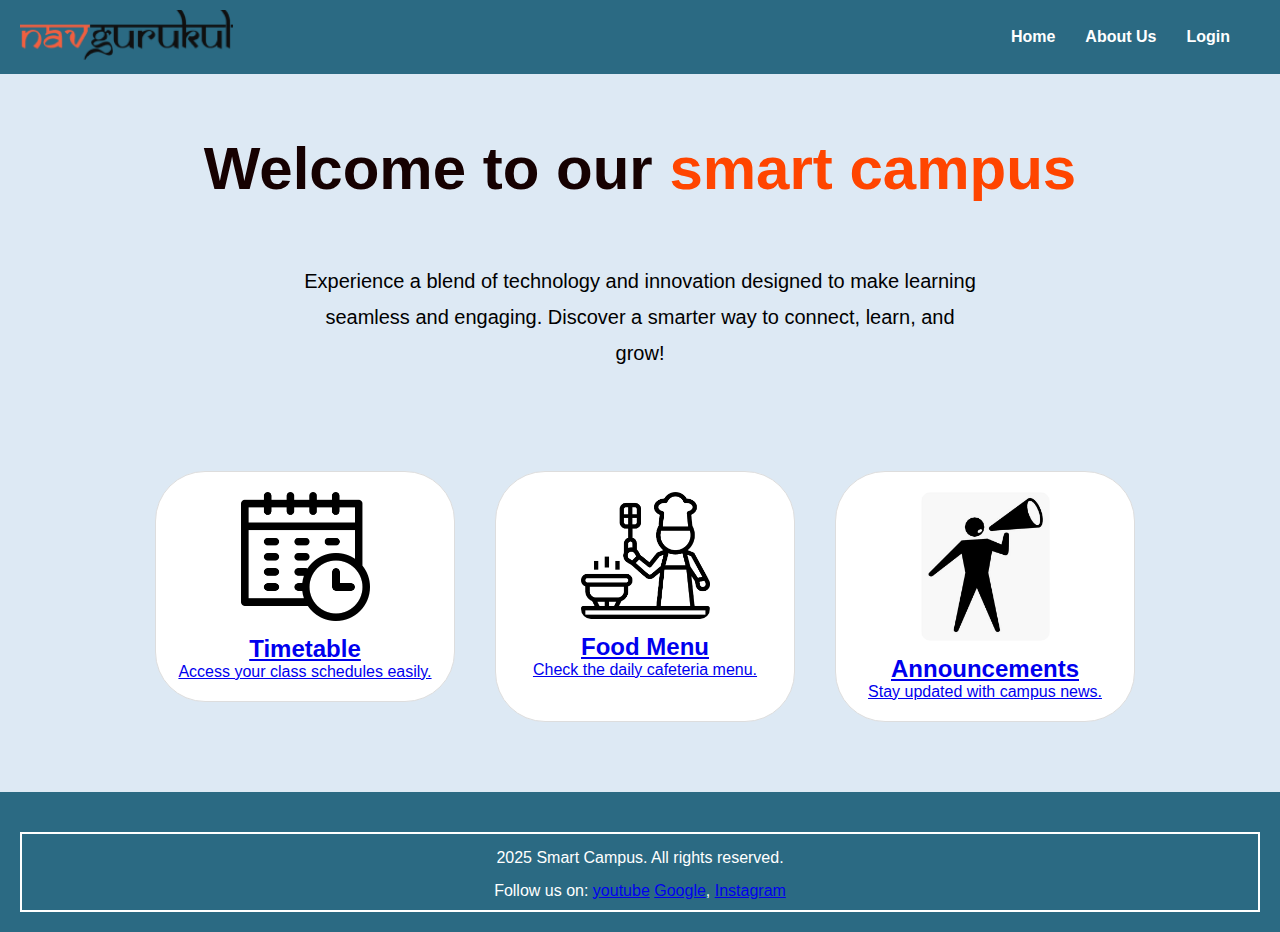
<file: index.html>
<!DOCTYPE html>
<html lang="en">
<head>
    <meta charset="UTF-8">
    <meta name="viewport" content="width=device-width, initial-scale=1.0">
    <title>static website</title>
    <link rel="stylesheet" href="style.css">
</head>
<body>
   <div class="navbar">
    <div class="logo">
    <img src="download.png" alt="NG logo">
    </div>
    <ul class="nav">
      <a href="index.html">
        <li>Home</li>
        </a>
        <a href="last.html">
        <li>About Us</li>
        </a>
        <a href="login.html">
        <li>Login</li>
        </a>
    </ul>
    
   </div>
   <div class="main">
   <h1>Welcome to our <span>smart campus</span></h1>
   <p>Experience a blend of technology and innovation designed to make 
    learning seamless and engaging. Discover a 
    smarter way to connect, learn, and grow!</p>
    </div>
    <div class="cards">
      <a href="time table.html">
  <div class="card1">
    <img src="time table.png" alt="time table">
    <h2>Timetable</h2>
    <p>Access your class schedules easily.</p>
  </div>
  </a>
  <div class="card2">
    <a href="food table.html">
    <img src="menuu.png" alt="food menu">
    <h2>Food Menu</h2>
    <p>Check the daily cafeteria menu.</p>
  </div>
  </a>
  <div class="card3">
    <a href="announcement table.html">
    <img src="th.jpeg" alt="announsment">
    <h2>Announcements</h2>
    <p>Stay updated with campus news.</p>
  </div>
  </a>
</div>
</body>
<footer>
  <div class="end">
  <p> 2025 Smart Campus. All rights reserved.</p>
  <p>Follow us on: <a href="https://youtube.com/@navgurukul?si=Wu5lrjsylk9kHT89"target="_blank">youtube</a>
     <a href="https://www.navgurukul.org/"target="_blank">Google</a>, 
     <a href="https://www.instagram.com/ng_sarjapur?igsh=MWExZnRneGdudGJ4OA=="target="_blank">Instagram</a></p>
     </div>
</footer>

</html>
</file>
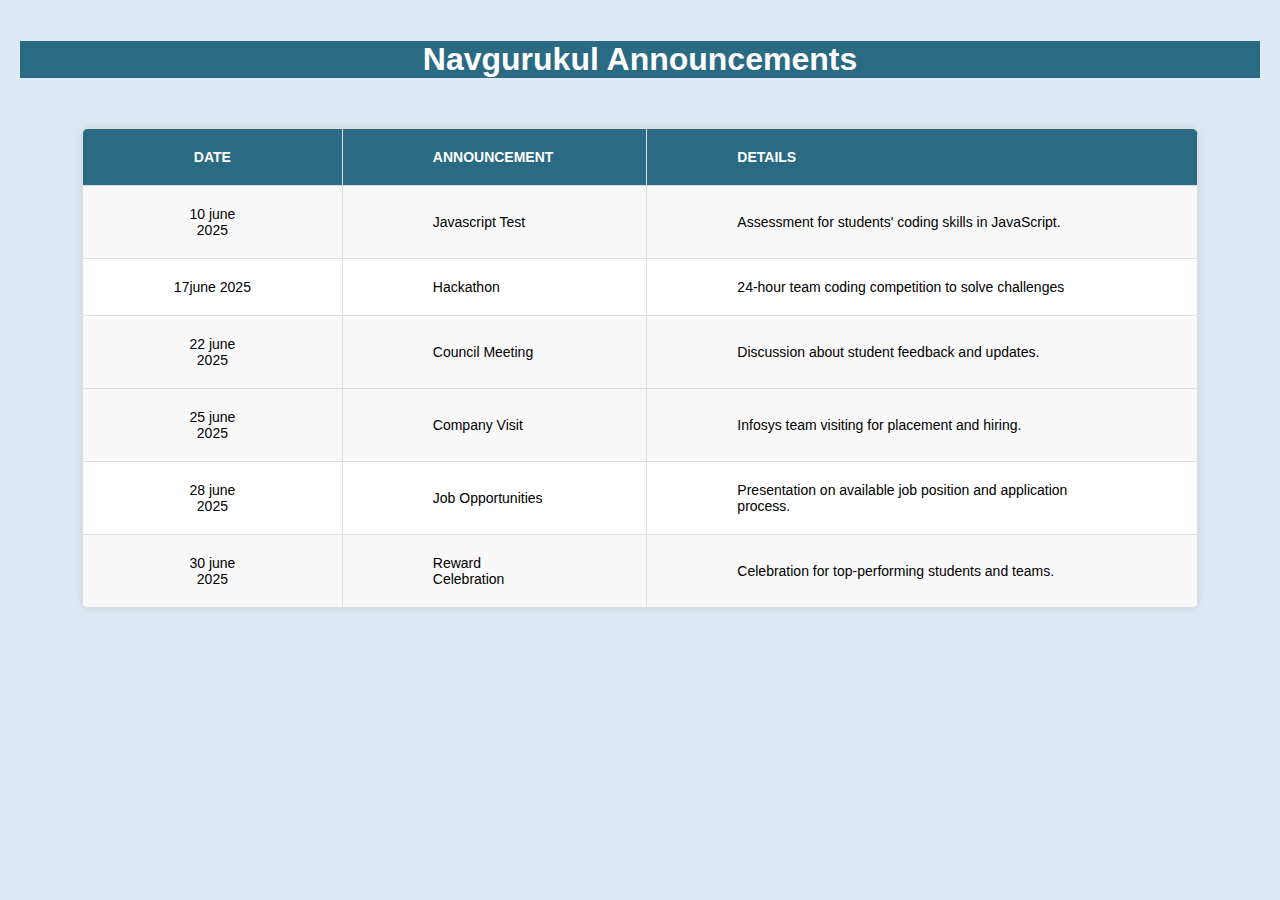
<file: announcement table.html>
<!DOCTYPE html>
<html lang="en">
<head>
    <meta charset="UTF-8">
    <meta name="viewport" content="width=device-width, initial-scale=1.0">
    <title>announcement</title>
    <link rel="stylesheet" href="announcement table .css">
</head>
<body>
    <h1>Navgurukul Announcements</h1>
    <table>
        <tr>
            <th>Date</th>
            <th>Announcement</th>
            <th>Details</th>
        </tr>
        <tr>
            <td>10 june 2025</td>
            <td>Javascript Test</td>
            <td>Assessment for students' coding skills in JavaScript.</td>
        </tr>
        <tr>
            <td>17june 2025</td>
            <td>Hackathon</td>
            <td>24-hour team coding competition to solve challenges</td>
        </tr>
        <tr>
            <td>22 june 2025</td>
            <td>Council Meeting</td>
            <td>Discussion about student feedback and updates.</td>
        </tr>
        <tr>
           <tr>
            <td>25 june 2025</td>
            <td>Company Visit</td>
            <td>Infosys team visiting for placement and hiring.</td>
        </tr>
       <tr>
            <td>28 june 2025</td>
            <td>Job Opportunities</td>
            <td>Presentation on available job position and application process.</td>
        </tr>
        <tr>
            <td>30 june 2025</td>
            <td>Reward Celebration</td>
            <td>Celebration for top-performing students and teams.</td>
        </tr>
    
    </table>
</body>
</html>
</file>
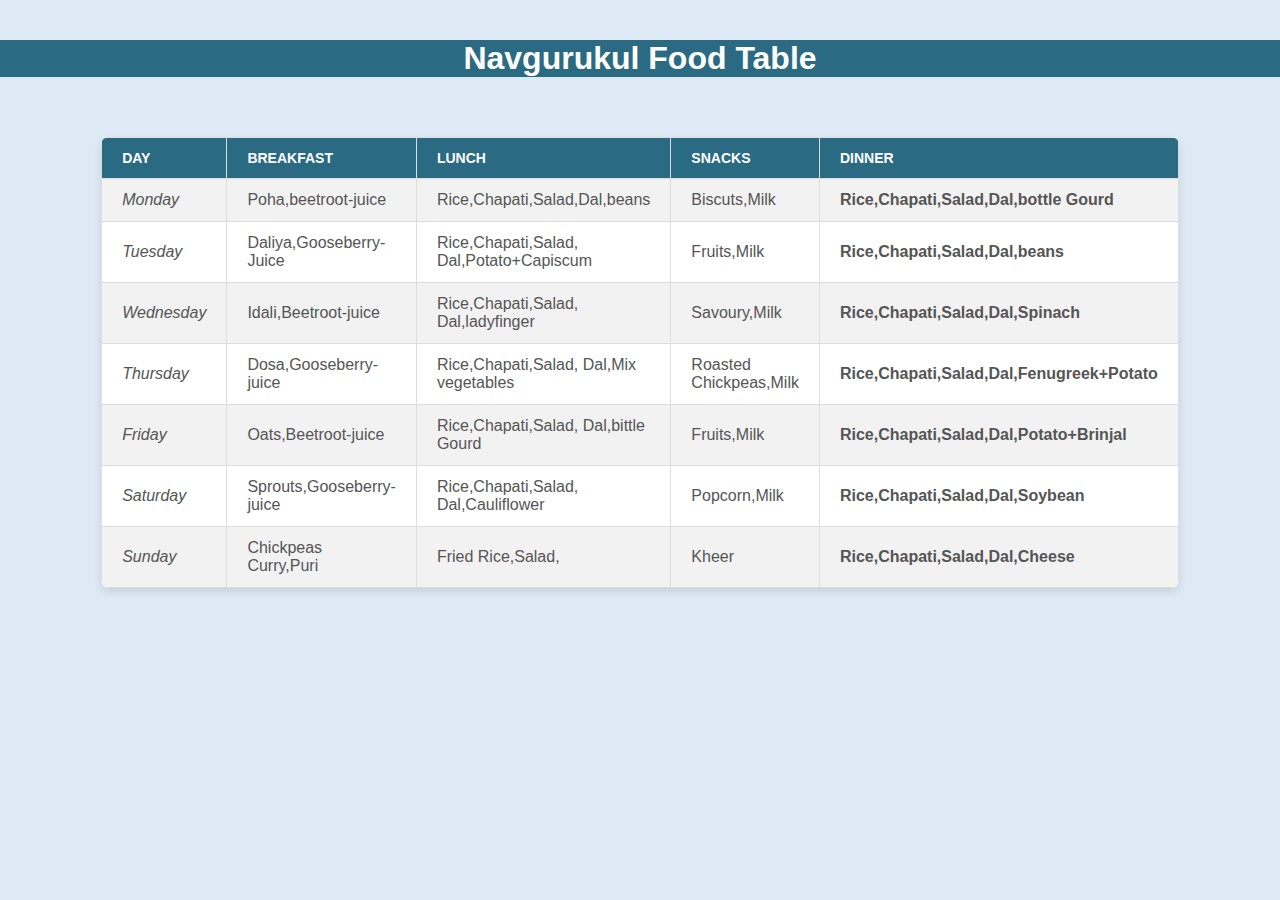
<file: food table.html>
<!DOCTYPE html>
<html lang="en">
<head>
    <meta charset="UTF-8">
    <meta name="viewport" content="width=device-width, initial-scale=1.0">
    <title>Food Table</title>
   <link rel="stylesheet" href="food table.css">
</head>
<body>
    <h1>Navgurukul Food Table</h1>
    <table>
        <tr>
    <th>Day</th>
    <th>Breakfast</th>
    <th>Lunch</th>
    <th>Snacks</th>
    <th>Dinner</th>
    </tr>
    <tr>
        <td>Monday</td>
        <td>Poha,beetroot-juice</td>
        <td>Rice,Chapati,Salad,Dal,beans</td>
        <td>Biscuts,Milk</td>
        <td>Rice,Chapati,Salad,Dal,bottle Gourd</td>
    </tr>
    <tr>
        <td>Tuesday</td>
        <td>Daliya,Gooseberry-Juice</td>
        <td>Rice,Chapati,Salad, Dal,Potato+Capiscum</td>
        <td>Fruits,Milk</td>
        <td>Rice,Chapati,Salad,Dal,beans</td>
    </tr>
    <tr>
        <td>Wednesday</td>
        <td>Idali,Beetroot-juice</td>
        <td>Rice,Chapati,Salad, Dal,ladyfinger</td>
        <td>Savoury,Milk</td>
        <td>Rice,Chapati,Salad,Dal,Spinach</td>
    </tr>
    <tr>
        <td>Thursday</td>
        <td>Dosa,Gooseberry-juice</td>
        <td>Rice,Chapati,Salad, Dal,Mix vegetables</td>
        <td>Roasted Chickpeas,Milk</td>
        <td>Rice,Chapati,Salad,Dal,Fenugreek+Potato</td>
    </tr>
    <tr>
        <td>Friday</td>
        <td>Oats,Beetroot-juice</td>
        <td>Rice,Chapati,Salad, Dal,bittle Gourd</td>
        <td>Fruits,Milk</td>
        <td>Rice,Chapati,Salad,Dal,Potato+Brinjal</td>
    </tr>
    <tr>
        <td>Saturday</td>
        <td>Sprouts,Gooseberry-juice</td>
        <td>Rice,Chapati,Salad, Dal,Cauliflower</td>
        <td>Popcorn,Milk</td>
        <td>Rice,Chapati,Salad,Dal,Soybean</td>
    </tr>
    <tr>
        <td>Sunday</td>
        <td>Chickpeas Curry,Puri</td>
        <td> Fried Rice,Salad, </td>
        <td>Kheer</td>
        <td>Rice,Chapati,Salad,Dal,Cheese</td>
    </tr>
    </table>
    
</body>
</html>
</file>
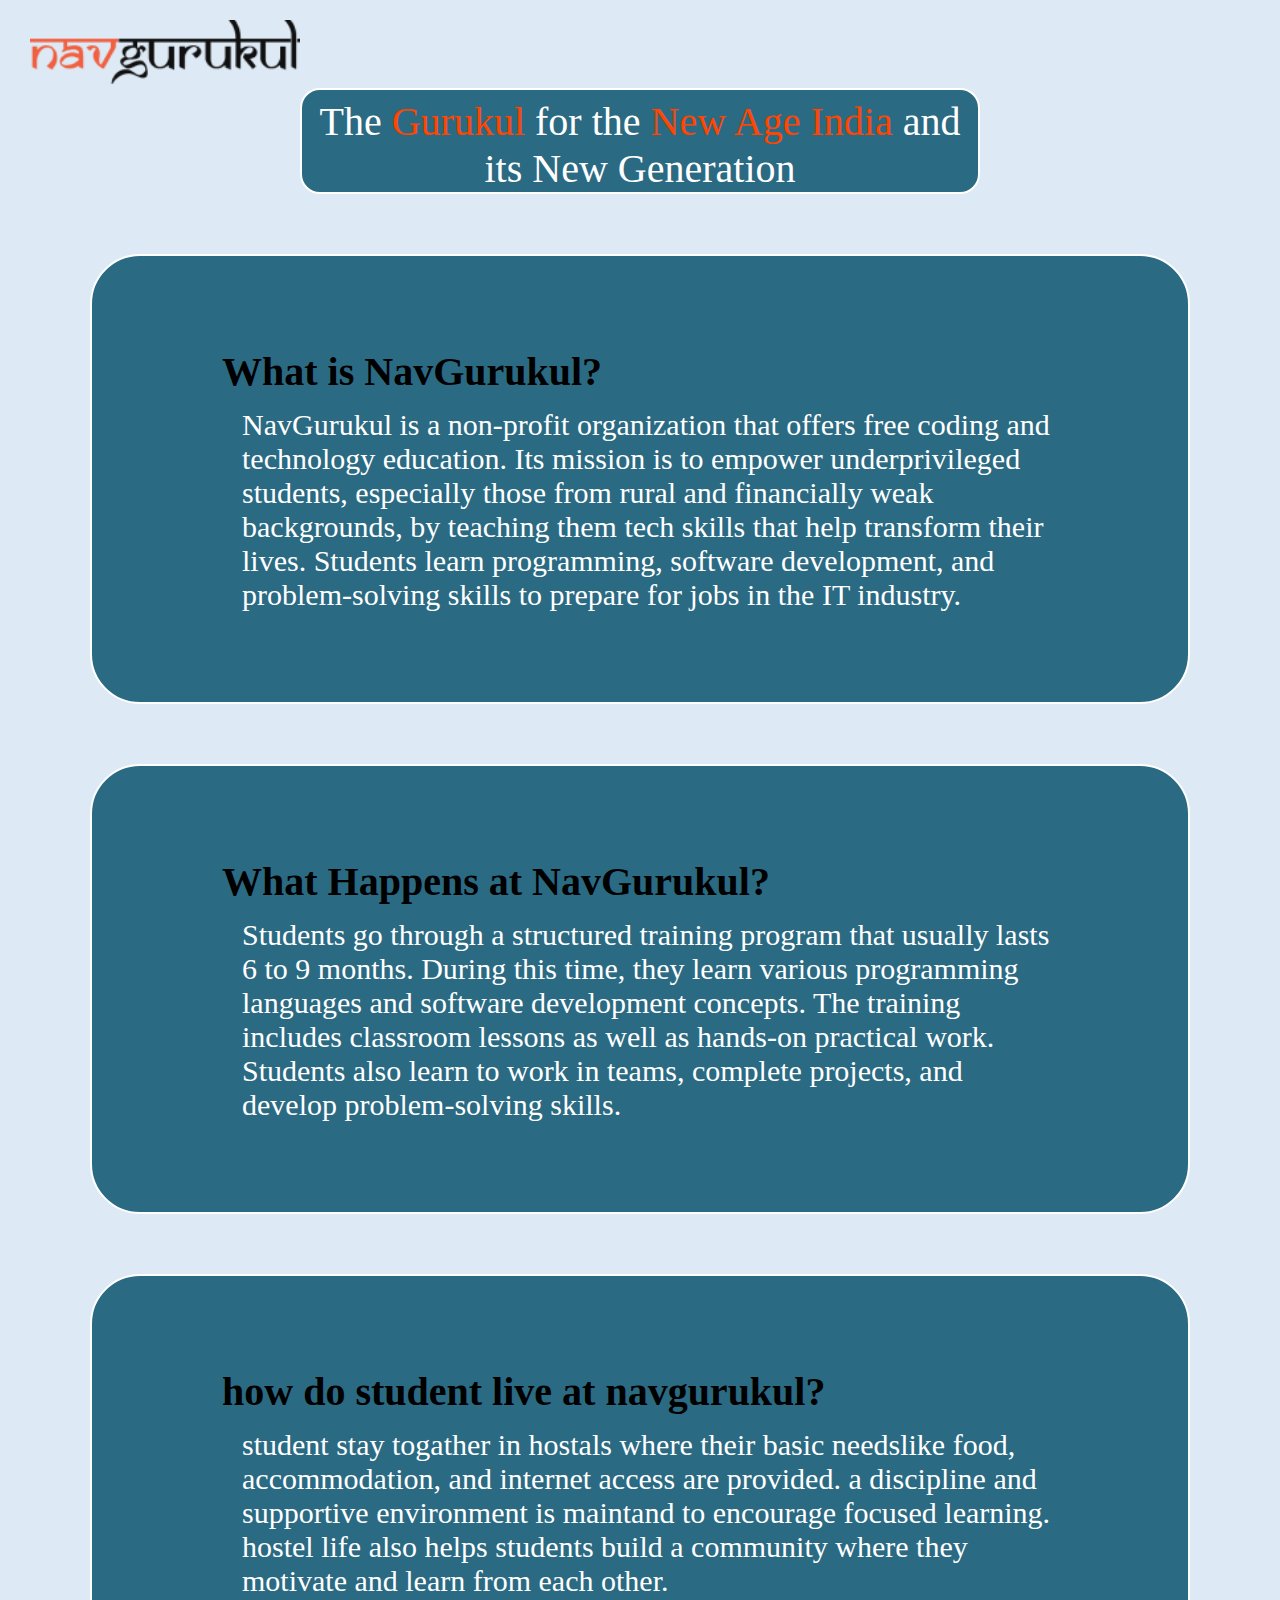
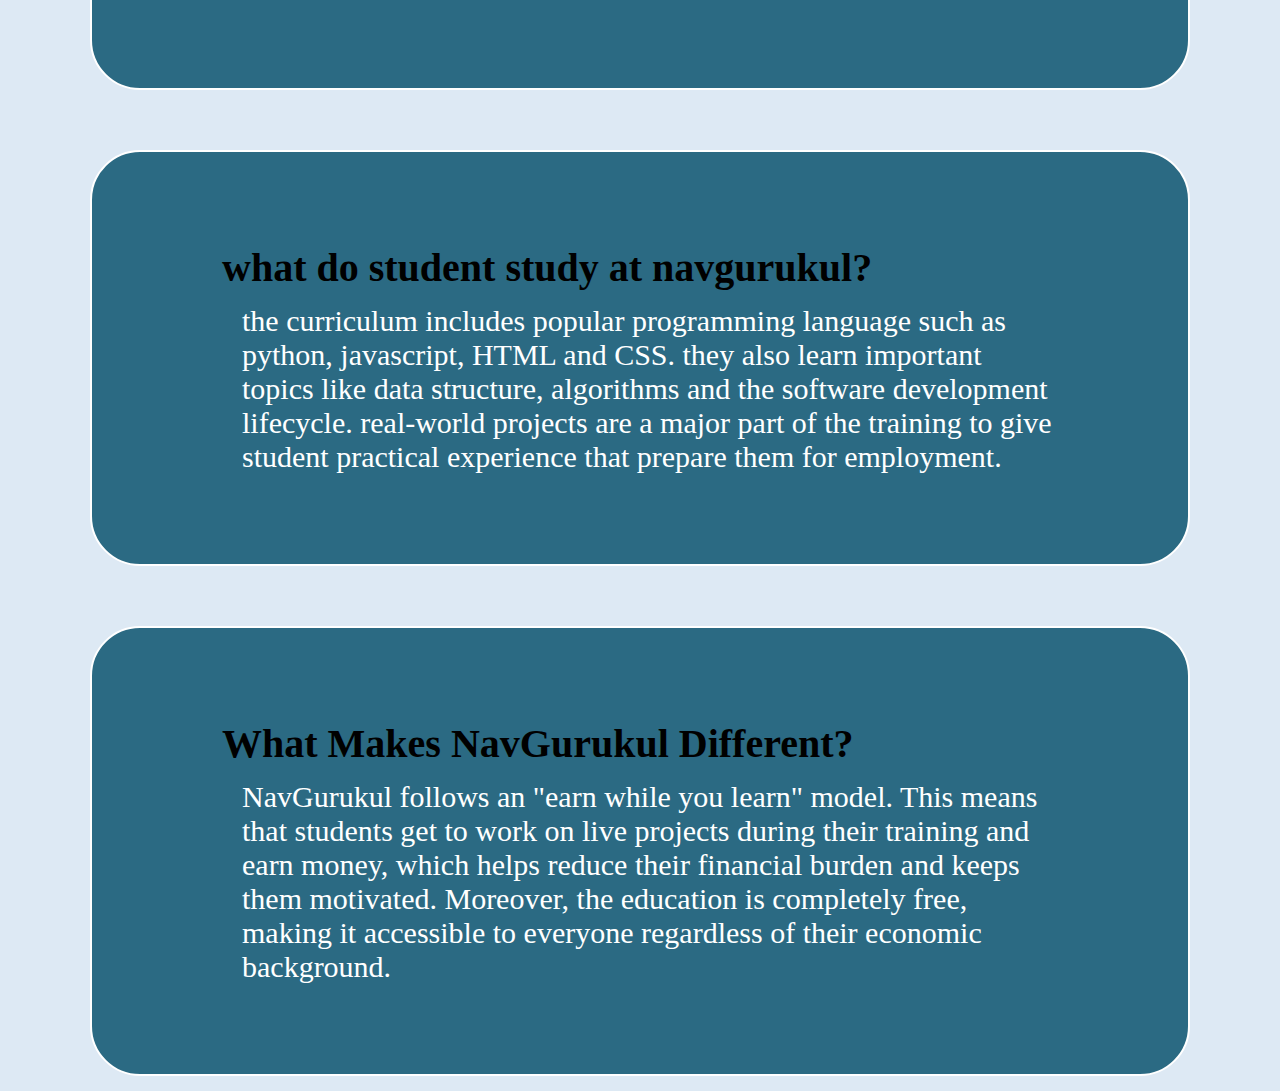
<file: last.html>
<!DOCTYPE html>
<html lang="en">
<head>
    <meta charset="UTF-8">
    <meta name="viewport" content="width=device-width, initial-scale=1.0">
    <title>NG Page</title>
    <link rel="stylesheet" href="last.css">
</head>
<body>
    <img src="download.png" alt="navgurukul Logo">
    <div class="nav">The <span>Gurukul</span> for the <span>New Age India</span> and
its New Generation</div>

      <div class="para1">
    <h1> What is NavGurukul?</h1>
<p>NavGurukul is a non-profit organization 
that offers free coding and technology education. 
Its mission is to empower underprivileged students, 
especially those from rural and financially weak backgrounds,
 by teaching them tech skills that help transform their lives. 
 Students learn programming, software development, and problem-solving skills to prepare for jobs in the IT industry.
</p>
</div>

<div class="para2">
<h1>What Happens at NavGurukul?</h1>
<p>Students go through a structured training program that usually 
lasts 6 to 9 months. During this time, they learn various programming languages 
and software development concepts. 
The training includes classroom lessons as well as hands-on practical work.
 Students also learn to work in teams, complete projects, and develop problem-solving skills.</p>
</div>

<div class="para3">
    <h1>how do student live at navgurukul?</h1>
<p>student stay togather in hostals where their basic needslike food,
    accommodation, and internet access are provided. a discipline and supportive 
    environment is maintand to encourage focused learning. hostel life also helps students build a
    community where they motivate and learn from each other.</p>
</div>

<div class="para4">
<h1>what do student study at navgurukul?</h1>
<p>the curriculum includes popular programming language such as 
    python, javascript, HTML and CSS. they also learn important topics 
    like data structure, algorithms and the software development lifecycle.
    real-world projects are a major part of the training to give student
    practical experience that prepare them for employment. </p>
</div>

<div class="para5">
    <h1>What Makes NavGurukul Different?</h1>
<p>NavGurukul follows an "earn while you learn" model. 
    This means that students get to work on live projects during their training and earn money,
     which helps reduce their financial burden and keeps them motivated.
      Moreover, the education is completely free, making it accessible to everyone regardless of their economic background.</p>
      </div>
      
</body>
</html>
</file>
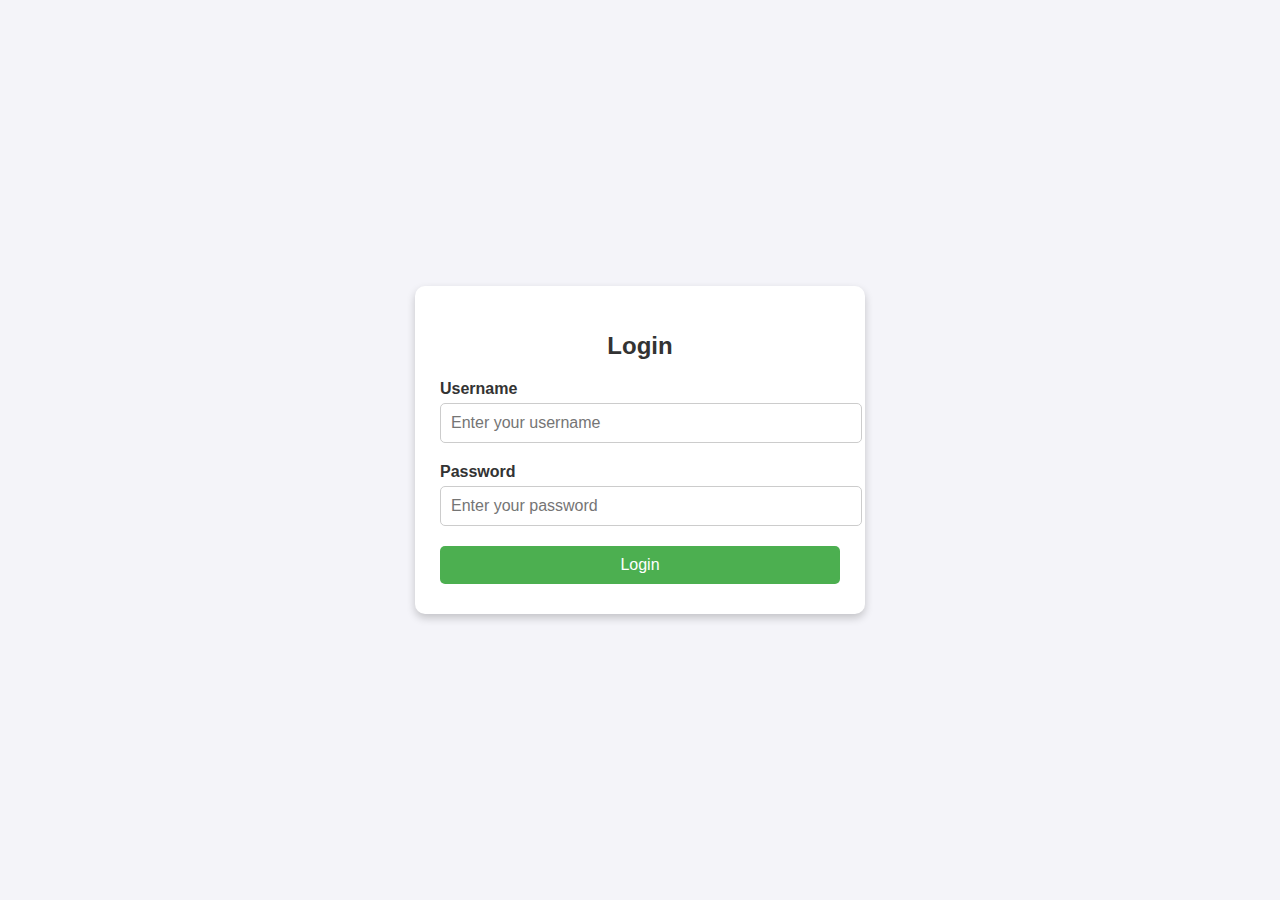
<file: login.html>
<!DOCTYPE html>
<html lang="en">
<head>
  <meta charset="UTF-8">
  <meta name="viewport" content="width=device-width, initial-scale=1.0">
  <title>Login Page</title>
 <link rel="stylesheet" href="login.css">
</head>
<body>
  <div class="login-container">
    <h1>Login</h1>
    <form action="/login" method="POST">
      <div class="form-group">
        <label for="username">Username</label>
        <input type="text" id="username" name="username" placeholder="Enter your username" required>
      </div>
      <div class="form-group">
        <label for="password">Password</label>
        <input type="password" id="password" name="password" placeholder="Enter your password" required>
      </div>
      <button type="submit" class="btn">Login</button>
    </form>
  </div>
</body>
</html>
</file>
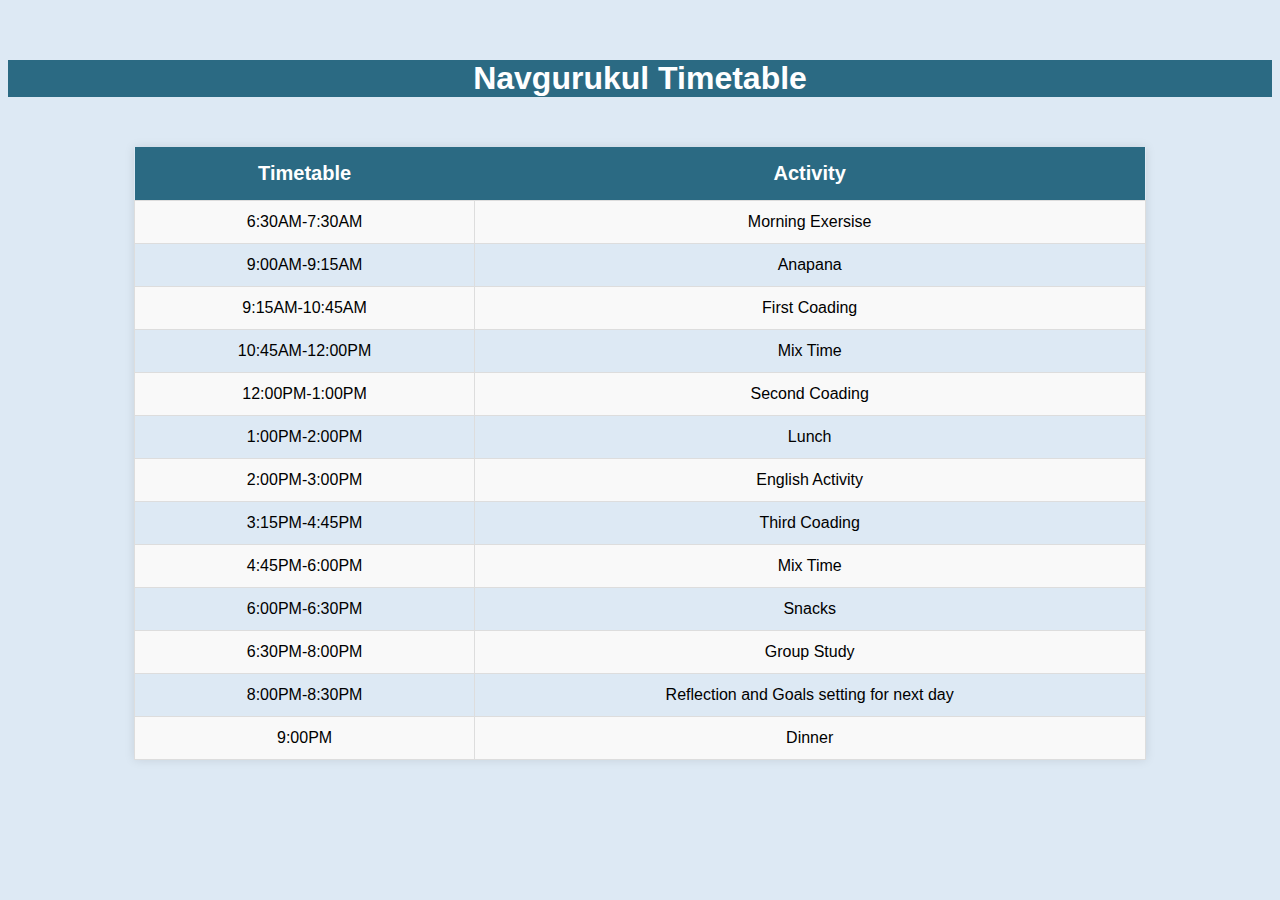
<file: time table.html>
<!DOCTYPE html>
<html lang="en">
<head>
    <meta charset="UTF-8">
    <meta name="viewport" content="width=device-width, initial-scale=1.0">
    <title>table</title>
    <link rel="stylesheet" href="time table.css">
</head>
<body>
    

    
    <table>
        <h1>Navgurukul Timetable</h1>
        <tr>
            <th>Timetable</th>
            <th>Activity</th>
        </tr>
        <tr>
            <td>6:30AM-7:30AM</td>
            <td>Morning Exersise</td>
        </tr>
        <tr>
            <td>9:00AM-9:15AM</td>
            <td>Anapana</td>
        </tr>
        <tr>
            <td>9:15AM-10:45AM</td>
            <td>First Coading</td>
        </tr>
        <tr>
            <td>10:45AM-12:00PM</td>
            <td>Mix Time</td>
        </tr>
        <tr>
            <td>12:00PM-1:00PM</td>
            <td>Second Coading</td>
        </tr>
        <tr>
            <td>1:00PM-2:00PM</td>
            <td>Lunch</td>
        </tr>
        <tr>
            <td>2:00PM-3:00PM</td>
            <td>English Activity</td>
            <tr>
                <td>3:15PM-4:45PM</td>
                <td>Third Coading</td>
                <tr>
                    <td>4:45PM-6:00PM</td>
                    <td>Mix Time</td>
                    <tr>
                        <td>6:00PM-6:30PM</td>
                        <td>Snacks</td>
                        <tr>
                            <td>6:30PM-8:00PM</td>
                            <td>Group Study</td>
                            <tr>
                                <td>8:00PM-8:30PM</td>
                                <td>Reflection and Goals setting for next day</td>
                                <tr>
                                    <td>9:00PM</td>
                                    <td>Dinner</td>
                                </tr>
                            </tr>
                        </tr>
                    </tr>
                </tr>
            </tr>
        </tr>
    </table>
    
</body>
</html>
</file>
<file: style.css>
/* Global Styles */
* {
    margin: 0;
    padding: 0;
    box-sizing: border-box;
}

body {
    margin: 0;
    font-family: Arial, sans-serif;
    background-color: rgb(221, 233, 244);
}

.navbar {
    display: flex;
    align-items: center;
    justify-content: space-between;
    padding: 10px 20px;
    background-color: #2b6a83;
    color: white;
}

.logo img {
    height: 50px;
}

.nav {
    list-style: none;
    display: flex;
    margin: 5px;
    padding: 10px;
}

.nav li {
    margin: 0 15px;
}

.nav li:hover {
    transform: scale(1.1);
    color: blue;
}

.nav a {
    text-decoration: none;
    color: white;
    font-weight: bold;
}

.cards {
    margin-top: 80px;
    padding-left: 10px;
    display: flex;
    flex-wrap: wrap;
    justify-content: center;
}

.card1, .card2, .card3 {
    border: 1px solid #ddd;
    padding: 20px;
    margin: 20px;
    width: 300px;
    text-align: center;
    background-color: white;
    border-radius: 50px;
    transition: transform 0.3s, border 0.3s;
}

.card1:hover, .card2:hover, .card3:hover {
    transform: scale(1.1);
    border: 1px solid transparent;
}

.card1 img, .card2 img, .card3 img {
    width: 50%;
    height: auto;
    border-radius: 10px;
    margin-bottom: 10px;
}

h1 {
    text-align: center;
    margin: 60px 0;
    font-size: 60px;
    color: #160101;
}

h1 span {
    color: orangered;
}

h1:hover {
    transform: scale(1.1);
}

.main p {
    line-height: 1.8;
    text-align: center;
    font-size: 20px;
    margin: 0 300px;
}

.main p:hover {
    transform: scale(1.1);
}

footer {
    text-align: center;
    margin-top: 50px;
    background-color: #2b6a83;
    padding: 20px;
    color: white;
}

.end {
    border: 2px solid white;
    width: auto;
    height: 80px;
    margin-top: 20px;
}

.end p {
    margin-top: 15px;
}

/* Media Queries */
@media (max-width: 1024px) {
    .main p {
        margin: 0 100px;
        font-size: 18px;
    }

    h1 {
        font-size: 50px;
    }
}

@media (max-width: 768px) {
    .nav {
        flex-direction: column;
        align-items: center;
    }

    .nav li {
        margin: 10px 0;
    }

    .cards {
        padding: 0;
    }

    .card1, .card2, .card3 {
        margin: 20px;
        width: 50%;
    }

    .card1 {
      margin-left: 150px;
    }

    .main p {
        margin: 0 50px;
        font-size: 16px;
    }
}

@media (max-width: 480px) {
    .navbar {
        flex-direction: column;
        align-items: center;
    }

    .logo img {
        height: 40px;
    }

    h1 {
        font-size: 40px;
    }

    .main p {
        margin: 0 20px;
        font-size: 14px;
    }

    footer {
        font-size: 14px;
    }
}
</file>
<file: announcement table .css>
/* table3.css */

body {
    font-family: Arial, sans-serif;
    background-color: rgb(221, 233, 244);
    margin: 0;
    padding: 20px;
    text-align: center;
}

h1 {
    color: white;
    margin-bottom: 20px;
    background-color:  #2b6a83;
}

table {
    margin: 0 auto;
    width: 90%;
    margin-top: 50px;
    border-collapse: collapse;
    background-color: #ffffff;
    box-shadow: 0 0 10px rgba(0,0,0,0.1);
    border-radius: 8px;
    overflow: hidden;
}

th, td {
    padding: 20px 90px;
    text-align: left;
    border: 1px solid #ddd;
}

th {
    background-color: #2b6a83;
    color: white;
    text-transform: uppercase;
    font-weight: bold;
    font-size: 14px;
}

td {
    border: 1px solid #ddd;
    font-size: 14px;
}

tr:nth-child(even) {
    background-color: #f9f9f9;
}

tr:hover {
    background-color: #f1f1f1;
    cursor: pointer;
}

th:first-child, td:first-child {
    text-align: center;
}

caption {
    font-size: 30px;
    color: #666;
    margin-bottom: 10px;
}
</file>
<file: food table.css>
/* table2.css */

body {
    font-family: Arial, sans-serif;
    background-color: rgb(221, 233, 244);
    margin: 0;
    padding: 0;
    text-align: center;
}

h1 {
    color: white;
    margin: 20px 0;
    margin-top: 40px;
     background-color: #2b6a83;
}

table {
    margin: 20px auto;
    margin-top: 60px;
    width: 80%;
    border-collapse: collapse;
    background-color: #fff;
    box-shadow: 0 4px 8px rgba(0, 0, 0, 0.1);
    border-radius: 8px;
    overflow: hidden;
}

th, td {
    padding: 12px 20px;
    text-align: left;
    border: 1px solid #ddd;
}

th {
     background-color: #2b6a83;
    color: white;
    text-transform: uppercase;
    font-weight: bold;
    font-size: 14px;
}

td {
    color: #555;
}

tr:nth-child(even) {
    background-color: #f2f2f2;
}

tr:hover {
    background-color: #e0f7e9;
    cursor: pointer;
}

td:last-child {
    font-weight: bold;
}

td:first-child {
    font-style: italic;
}

caption {
    margin-bottom: 10px;
    font-size: 16px;
    color: #666;
}





@media (max-width: 1024px) {
    .main p {
        margin: 0 100px;
        font-size: 18px;
    }

    h1 {
        font-size: 50px;
    }

    table {
        width: 90%;
    }

    th, td {
        padding: 10px 15px;
        font-size: 12px;
    }
}

@media (max-width: 768px) {
    .nav {
        flex-direction: column;
        align-items: center;
    }

    .nav li {
        margin: 10px 0;
    }

    .cards {
        padding: 0;
    }

    .card1, .card2, .card3 {
        margin: 10px;
        width: 90%;
    }

    .main p {
        margin: 0 50px;
        font-size: 16px;
    }

    table {
        width: 95%;
    }

    th, td {
        padding: 8px 12px;
        font-size: 11px;
    }
}

@media (max-width: 480px) {
    .navbar {
        flex-direction: column;
        align-items: center;
    }

    .logo img {
        height: 40px;
    }

    h1 {
        font-size: 40px;
    }

    .main p {
        margin: 0 20px;
        font-size: 14px;
    }

    footer {
        font-size: 14px;
    }

    table {
        width: 100%;
    }

    th, td {
        padding: 6px 10px;
        font-size: 10px;
    }
}
</file>
<file: last.css>
*{
    margin: 0;
    padding: 0;
    box-sizing: border-box;
}

body{
background-color: rgb(221, 233, 244);
}

img{
    padding-left: 30px;
    margin-top: 20px;
    width: 300px;
}

.nav{
     background-color:  #2b6a83;
    color: white;
    font-size: 40px;
    text-align: center;
    padding-top: 8px;
    text-align: center;
    border: 2px solid white;
    margin-left: 300px;
    margin-right: 300px;
    border-radius: 20px;
}

span{
    color: orangered
}
.para1{
    padding: 90px;
     border: 2px double white;
    margin-bottom: 15px;
    margin-left: 90px;
    margin-right: 90px;
    margin-top: 60px;
    background-color:  #2b6a83;
    color: white;
    border-radius: 50px;
  }

  

  .para2{
    padding: 90px;
    border: 2px double  white;
    margin-bottom: 15px;
    margin-left: 90px;
    margin-right: 90px;
    margin-top: 60px;
    background-color: #2b6a83;
    color: white;
     border-radius: 50px;
}

.para3{
    padding: 90px;
    border: 2px double  white;
    margin-bottom: 15px;
    margin-left: 90px;
    margin-right: 90px;
    margin-top: 60px;
    background-color: #2b6a83;
    color: white;
     border-radius: 50px;
}

.para4{
    padding: 90px;
    border: 2px double  white;
    margin-bottom: 15px;
    margin-left: 90px;
    margin-right: 90px;
    margin-top: 60px;
    background-color:  #2b6a83;
    color: white;
     border-radius: 50px;
}

.para5{
    padding: 90px;
    border: 2px double  white;
    margin-bottom: 15px;
    margin-left: 90px;
    margin-right: 90px;
    margin-top: 60px;
    background-color:  #2b6a83;
    color: white;
     border-radius: 50px;
}

h1{
    color: black;
    font-size: 40px;
    padding-left: 40px;
    padding-right: 40px;
    line-height: 1.3;
   
}

p{
    font-weight: 500;
    font-size: 30px;
    padding-left: 60px;
    padding-right: 40px;
    margin-top: 10px;
}


@media (max-width: 1024px) {
    .nav {
        font-size: 30px;
        padding: 50px;
        margin-left: 200px;
    }
    .para1, .para2, .para3, .para4, .para5 {
        padding: 60px;
        font-size: 20px;
    }
    p {
        font-size: 25px;
    }
    h1 {
        font-size: 30px;
    }
}

@media (max-width: 768px) {
    img {
        width: 250px;
    }
    .nav {
        font-size: 25px;
        padding: 8px;
    }
    .para1, .para2, .para3, .para4, .para5 {
        padding: 40px;
        font-size: 18px;
    }
    p {
        font-size: 20px;
    }
    h1 {
        font-size: 25px;
    }
}

@media (max-width: 480px) {
    img {
        width: 200px;
    }
    .nav {
        font-size: 20px;
        padding: 5px;
    }
    .para1, .para2, .para3, .para4, .para5 {
        padding: 20px;
        font-size: 16px;
    }
    p {
        font-size: 18px;
    }
    h1 {
        font-size: 20px;
    }
}
</file>
<file: login.css>
body {
  font-family: Arial, sans-serif;
  margin: 0;
  padding: 0;
  display: flex;
  justify-content: center;
  align-items: center;
  min-height: 100vh;
  background-color: #f4f4f9;
}

.login-container {
  background-color: white;
  padding: 30px 25px;
  width: 100%;
  max-width: 400px;
  border-radius: 10px;
  box-shadow: 0 4px 8px rgba(0, 0, 0, 0.2);
  text-align: center;
}

h1 {
  margin-bottom: 20px;
  font-size: 24px;
  color: #333;
}

.form-group {
  margin-bottom: 20px;
  text-align: left;
}

label {
  display: block;
  margin-bottom: 5px;
  font-weight: bold;
  color: #333;
}

input[type="text"],
input[type="password"] {
  width: 100%;
  padding: 10px;
  font-size: 16px;
  border: 1px solid #ccc;
  border-radius: 5px;
}

input[type="text"]:focus,
input[type="password"]:focus {
  border-color: #4caf50;
  outline: none;
}

.btn {
  background-color: #4caf50;
  color: white;
  padding: 10px 20px;
  font-size: 16px;
  border: none;
  border-radius: 5px;
  cursor: pointer;
  width: 100%;
}

.btn:hover {
  background-color: #45a049;
}

.signup-link {
  margin-top: 15px;
  font-size: 14px;
}

.signup-link a {
  color: #4caf50;
  text-decoration: none;
}

.signup-link a:hover {
  text-decoration: underline;
}
</file>
<file: time table.css>
body{
      background-color: rgb(221, 233, 244);

}


table {
    width: 80%;
    margin: 20px auto;
    margin-bottom: 90px;
    margin-top: 50px;
    border-collapse: collapse;
    font-family: 'Segoe UI', Tahoma, Geneva, Verdana, sans-serif;
    box-shadow: 0 0 10px rgba(0,0,0,0.1);
  }
  th {
    background-color: #2b6a83;
    color: white;
    padding: 15px;
    font-size: 20px;
  }
  td {
    border: 1px solid #ddd;
    padding: 12px;
    text-align: center;
    font-size: 16px;
  }
  tr:nth-child(even) {
    background-color: #f9f9f9;
  }
  tr:hover {
    background-color: #e0f7fa;
    cursor: pointer;
  }
  h1 {
    text-align: center;
    font-family: 'Segoe UI', Tahoma, Geneva, Verdana, sans-serif;
    margin-top: 60px;
    color: white;
    background-color: #2b6a83;
;
  }









  @media (max-width: 1024px) {
    table {
        width: 90%;
    }
    th, td {
        font-size: 18px;
        padding: 10px;
    }
    h1 {
        font-size: 24px;
        padding: 15px;
    }
}

@media (max-width: 768px) {
    table {
        width: 95%;
    }
    th, td {
        font-size: 16px;
        padding: 8px;
    }
    h1 {
        font-size: 20px;
        padding: 10px;
    }
}

@media (max-width: 480px) {
    table {
        width: 100%;
    }
    th, td {
        font-size: 14px;
        padding: 6px;
    }
    h1 {
        font-size: 18px;
        padding: 8px;
    }
}
</file>
